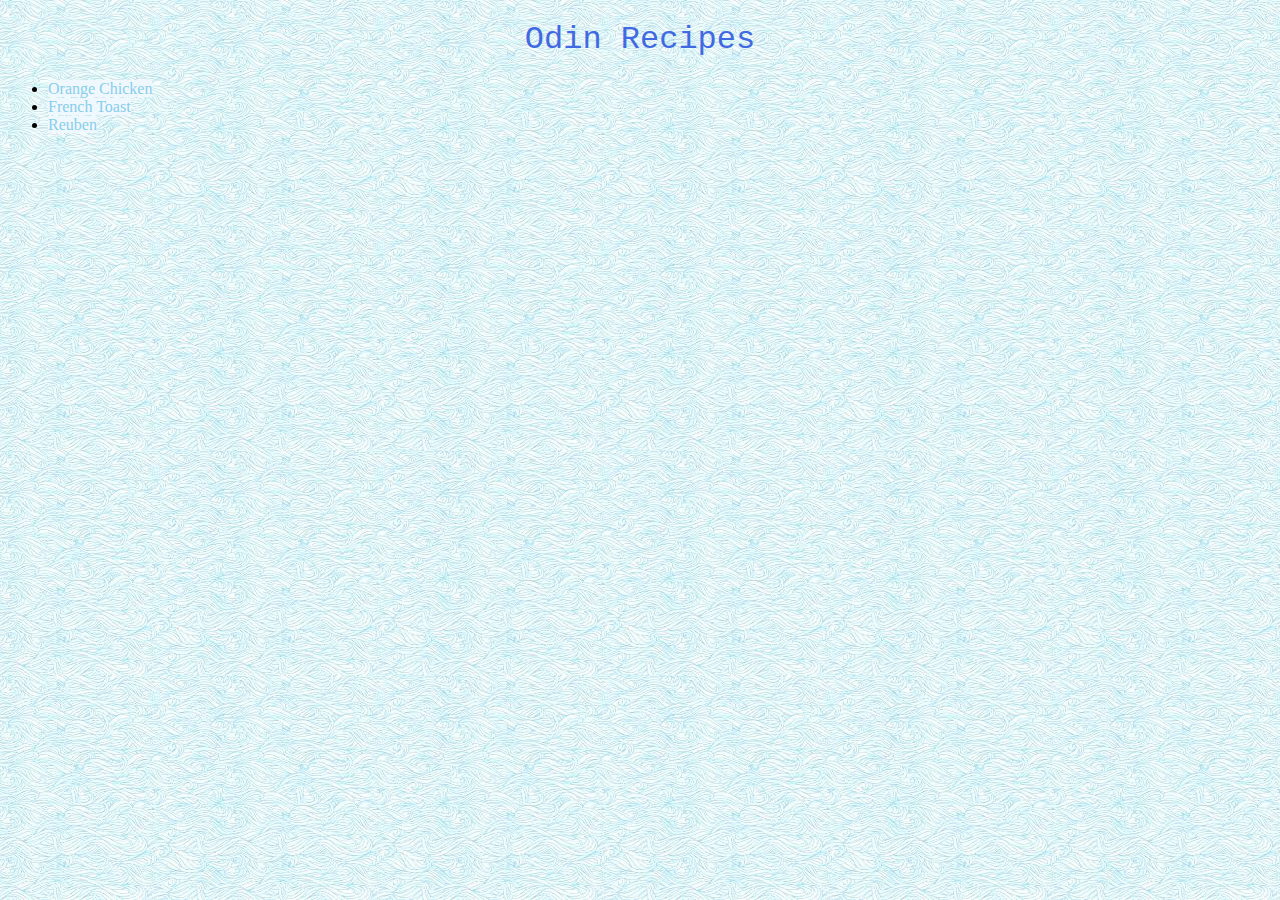
<file: index.html>
<!DOCTYPE html>

<html lang="en">
  <head>
    <meta charset="UTF-8" />
    <title>Odin Recipes</title>
    <style>
      body {
        background-image: url("img/wave.jpeg");
      }
    </style>
    <link rel="stylesheet" href="index.css" />
  </head>

  <body>
    <h1>Odin Recipes</h1>
    <div>
      <ul>
        <li><a href="recipes/orange-chicken.html">Orange Chicken</a></li>
        <li><a href="recipes/french-toast.html">French Toast</a></li>
        <li><a href="recipes/reuben.html">Reuben</a></li>
      </ul>
    </div>
  </body>
</html>
</file>
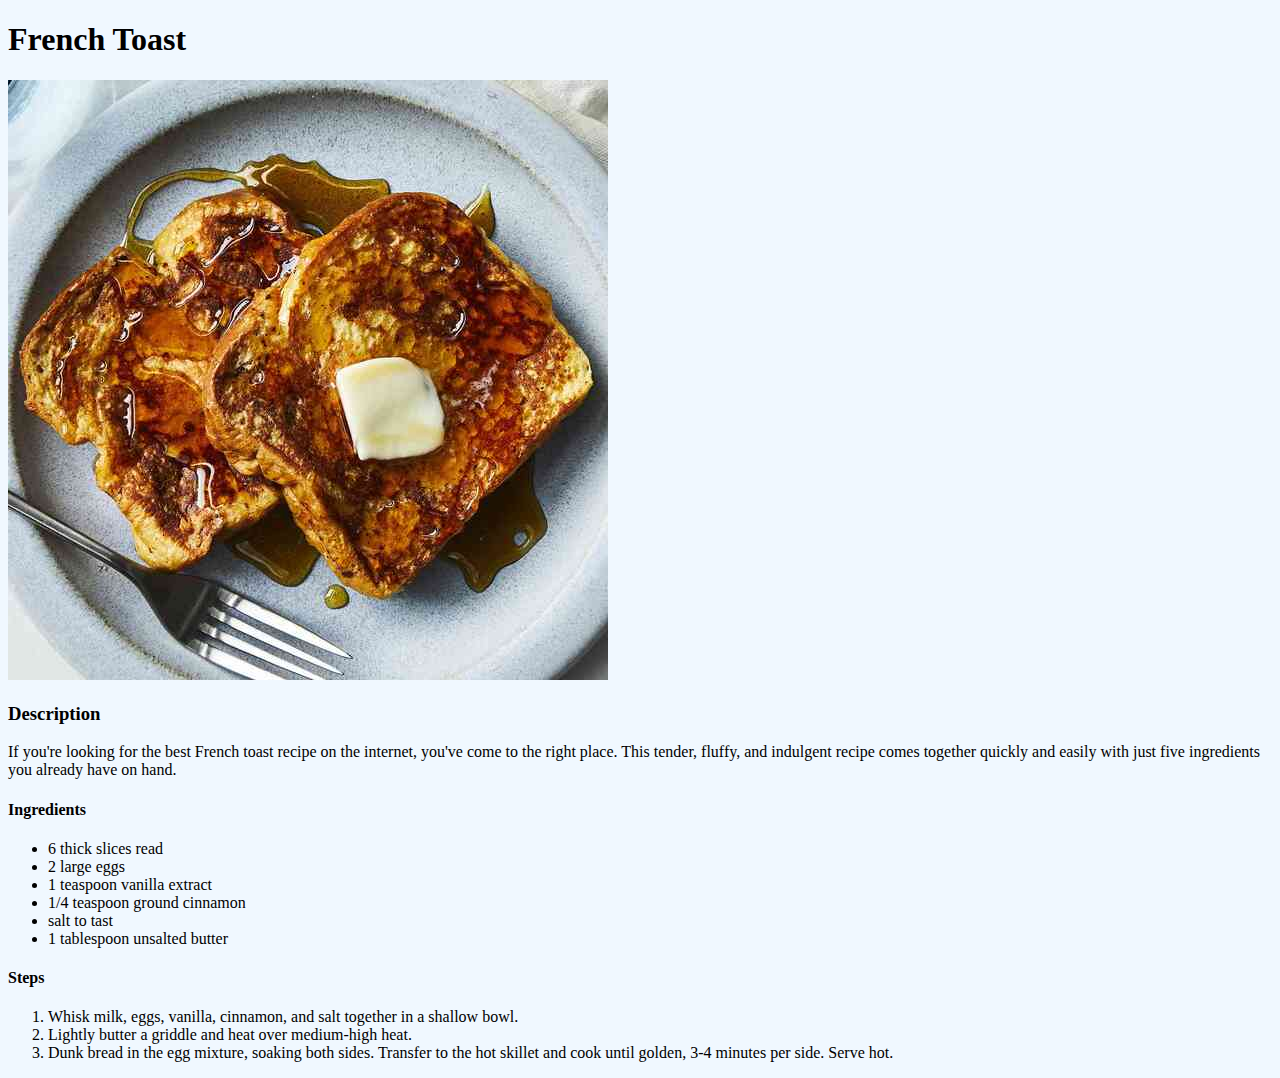
<file: recipes/french-toast.html>
<!DOCTYPE html>

<html lang="en">
    <head>
        <meta charset="UTF-8">
        <title>Odin Recipes</title>
    </head>

    <body style="background-color:AliceBlue">
        <h1>French Toast</h1>
        <img src="../img/toast.jpg" alt="French Toast">

        <h3>Description</h3>
        <p>
            If you're looking for the best French toast recipe on the internet,
            you've come to the right place. This tender, fluffy, and indulgent 
            recipe comes together quickly and easily with just five ingredients 
            you already have on hand.
        </p>

        <h4>Ingredients</h4>
        <p>
            <ul>
                <li>6 thick slices read</li>
                <li>2 large eggs</li>
                <li>1 teaspoon vanilla extract</li>
                <li>1/4 teaspoon ground cinnamon</li>
                <li>salt to tast</li>
                <li>1 tablespoon unsalted butter</li>
            </ul>
        </p>

        <h4>Steps</h4>
        <p>
            <ol>
                <li>Whisk milk, eggs, vanilla, cinnamon, and salt together in a shallow bowl.</li>
                <li>Lightly butter a griddle and heat over medium-high heat.</li>
                <li>Dunk bread in the egg mixture, soaking both sides. 
                    Transfer to the hot skillet and cook until golden, 3-4 minutes 
                    per side. Serve hot.</li>
            </ol>
        </p>
        
    </body>
</html>
</file>
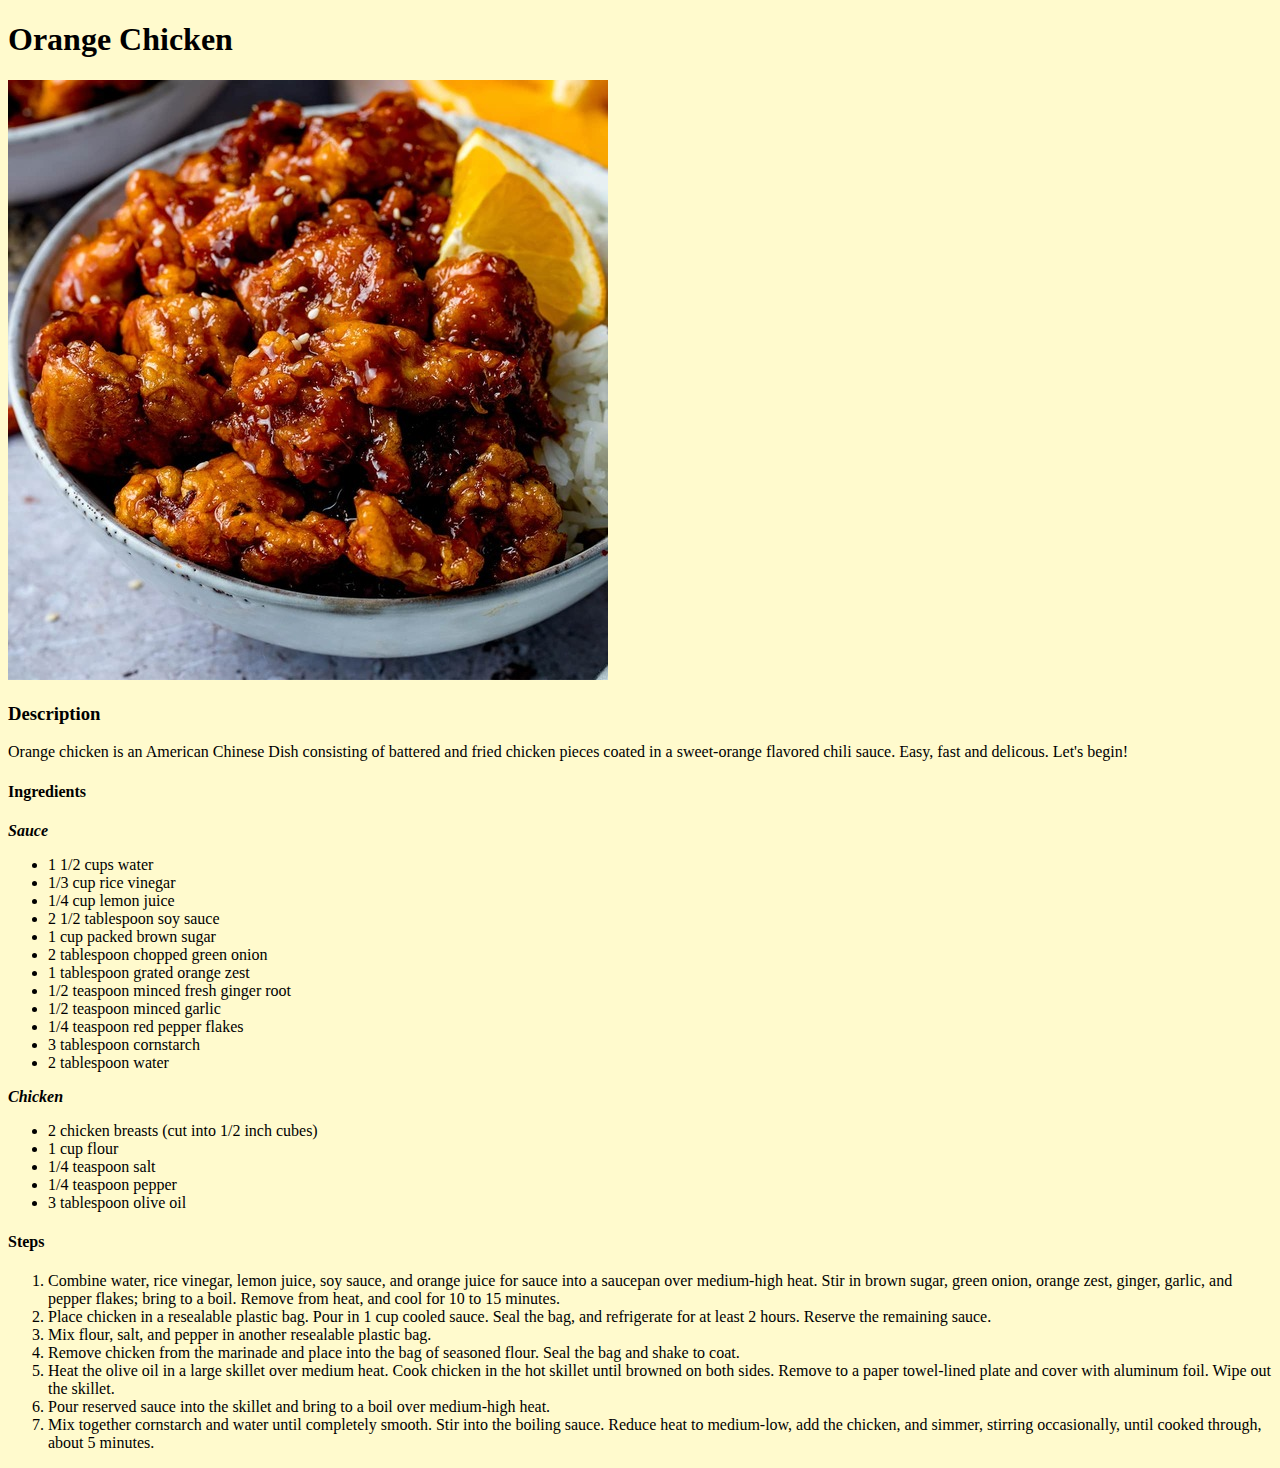
<file: recipes/orange-chicken.html>
<!DOCTYPE html>

<html lang="en">
    <head>
        <meta charset="UTF-8">
        <title>Odin Recipes</title>
    </head>

    <body style="background-color:LemonChiffon">
        <h1>Orange Chicken</h1>
        <img src="../img/orange-chicken.jpg" alt="Orange Chicken">

        <h3>Description</h3>
        <p> 
            Orange chicken is an American Chinese Dish consisting of
            battered and fried chicken pieces coated in a sweet-orange 
            flavored chili sauce. Easy, fast and delicous. Let's begin!
        </p>

        <h4>Ingredients</h4>
        <p>
            <em><strong>Sauce</strong></em>
            <ul>
                <li>1 1/2 cups water</li>
                <li>1/3 cup rice vinegar</li>
                <li>1/4 cup lemon juice</li>
                <li>2 1/2 tablespoon soy sauce</li>
                <li>1 cup packed brown sugar</li>
                <li>2 tablespoon chopped green onion</li>
                <li>1 tablespoon grated orange zest</li>
                <li>1/2 teaspoon minced fresh ginger root</li>
                <li>1/2 teaspoon minced garlic</li>
                <li>1/4 teaspoon red pepper flakes</li>
                <li>3 tablespoon cornstarch</li>
                <li>2 tablespoon water</li>
            </ul>

            <em><strong>Chicken</strong></em>
            <ul>
                <li>2 chicken breasts (cut into 1/2 inch cubes)</li>
                <li>1 cup flour</li>
                <li>1/4 teaspoon salt</li>
                <li>1/4 teaspoon pepper</li>
                <li>3 tablespoon olive oil</li>
            </ul>
        </p>

        <h4>Steps</h4>
        <p>
            <ol>
                <li>Combine water, rice vinegar, lemon juice, 
                    soy sauce, and orange juice for sauce into
                    a saucepan over medium-high heat. Stir 
                    in brown sugar, green onion, orange zest, 
                    ginger, garlic, and pepper flakes; bring to 
                    a boil. Remove from heat, and cool for 10 to 
                    15 minutes.</li>
                <li>Place chicken in a resealable plastic bag. Pour 
                    in 1 cup cooled sauce. Seal the bag, and 
                    refrigerate for at least 2 hours. Reserve the 
                    remaining sauce.</li>
                <li>Mix flour, salt, and pepper in another resealable 
                    plastic bag.</li>
                <li>Remove chicken from the marinade and place into 
                    the bag of seasoned flour. Seal the bag and shake 
                    to coat.</li>
                <li>Heat the olive oil in a large skillet over medium 
                    heat. Cook chicken in the hot skillet until browned 
                    on both sides. Remove to a paper towel-lined plate 
                    and cover with aluminum foil. Wipe out the skillet.</li>
                <li>Pour reserved sauce into the skillet and bring to 
                    a boil over medium-high heat.</li>
                <li>Mix together cornstarch and water until completely 
                    smooth. Stir into the boiling sauce. Reduce heat to 
                    medium-low, add the chicken, and simmer, stirring 
                    occasionally, until cooked through, about 5 minutes.</li>
            </ol>
        </p>
    </body>
</html>
</file>
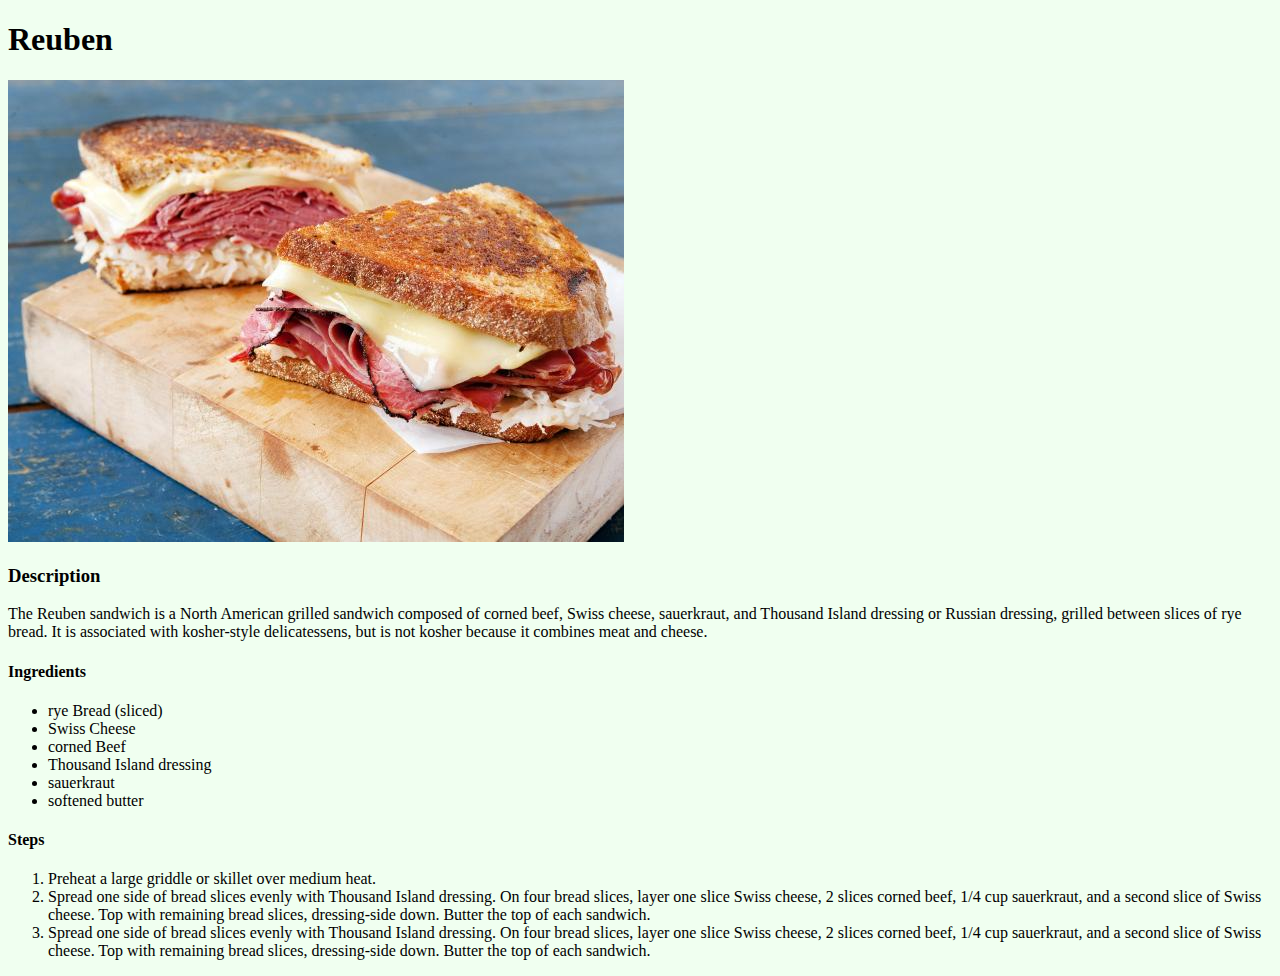
<file: recipes/reuben.html>
<!DOCTYPE html>

<html lang="en">
    <head>
        <meta charset="UTF-8">
        <title>Odin Recipes</title>
    </head>

    <body style="background-color:honeydew">
        <h1>Reuben</h1>
        <img src="../img/reuben.jpeg" alt="Reuben Sandwich">

        <h3>Description</h3>
        <p>
            The Reuben sandwich is a North American grilled 
            sandwich composed of corned beef, Swiss cheese, 
            sauerkraut, and Thousand Island dressing or Russian 
            dressing, grilled between slices of rye bread. It is 
            associated with kosher-style delicatessens, but is 
            not kosher because it combines meat and cheese.
        </p>
        <h4>Ingredients</h4>
        <p>
            <ul>
                <li>rye Bread (sliced)</li>
                <li>Swiss Cheese</li>
                <li>corned Beef</li>
                <li>Thousand Island dressing</li>
                <li>sauerkraut</li>
                <li>softened butter</li>
            </ul>
        </p>
        <h4>Steps</h4>
        <p>
            <ol>
                <li>Preheat a large griddle or skillet over medium heat.</li>
                <li>Spread one side of bread slices evenly with Thousand
                    Island dressing. On four bread slices, layer one slice
                    Swiss cheese, 2 slices corned beef, 1/4 cup sauerkraut, 
                    and a second slice of Swiss cheese. Top with remaining 
                    bread slices, dressing-side down. Butter the top of 
                    each sandwich.</li>
                <li>Spread one side of bread slices evenly with Thousand 
                    Island dressing. On four bread slices, layer one slice 
                    Swiss cheese, 2 slices corned beef, 1/4 cup sauerkraut, 
                    and a second slice of Swiss cheese. Top with remaining 
                    bread slices, dressing-side down. Butter the top of each 
                    sandwich.</li>
            </ol>
        </p>
    </body>
</html>
</file>
<file: index.css>
h1 {
    color: royalblue;
    text-align: center;
    font-weight: 300;
    font-family: 'Courier New', Courier, monospace;
}

a:link,
a:visited,
a:active,
a:hover {
    color: skyblue;
    background-color: aliceblue;
    text-decoration: none;
}
a:hover {
    background-color: lightskyblue;
    color: navy;
}
</file>
